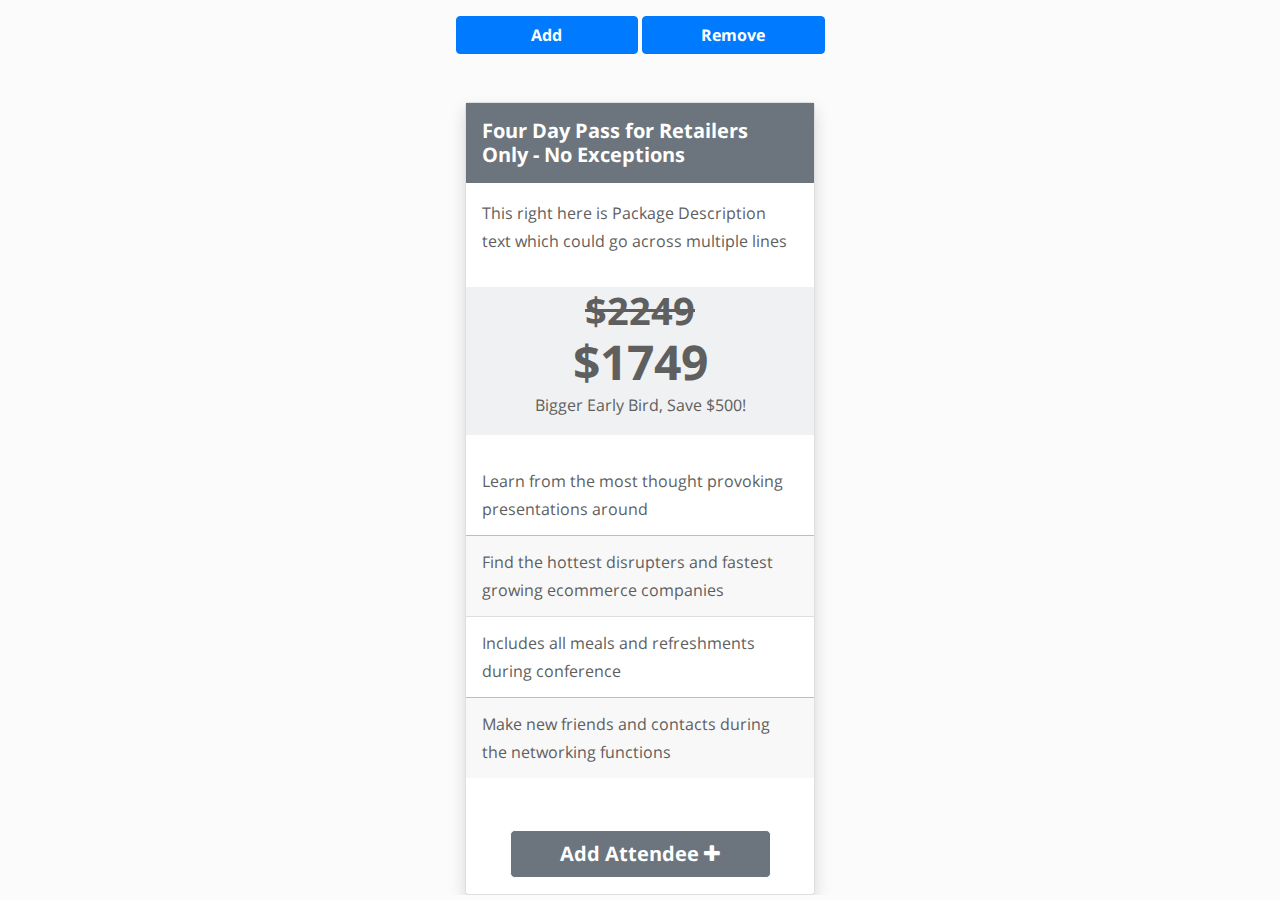
<file: index.html>
<!DOCTYPE html>
<html lang="en">
<head>
	<!-- Meta -->
	<title>WBR Pricing Page Demo</title>
	<meta charset="utf-8">
	<meta content="width=device-width, initial-scale=1, shrink-to-fit=no" name="viewport">
	<meta name="author" content="https://github.com/jvining">
	<meta name="description" content="WBR Pricing Page Demo">
 
	<!-- CSS -->
	<link href="css/bootstrap.min.css" rel="stylesheet" type="text/css">
	<link href="css/font-awesome.min.css" rel="stylesheet" type="text/css">
 	<link href="css/open-sans.css" rel="stylesheet" type="text/css">
   	<link href="style.css" rel="stylesheet" type="text/css">
 
</head>
<body>
	 
	<div class="container">
 	 
	 	<style>
			#pricing-app:has(> :nth-child(1)):has(> :nth-child(-n+1):last-child) > .package {min-width:350px;}
			#pricing-app:has(> :nth-child(2)):has(> :nth-child(-n+3):last-child) > .package {min-width:350px;}
			#pricing-app:has(> :nth-child(3)):has(> :nth-child(-n+4):last-child) > .package {max-width:450px;}
			#pricing-app:has(> :nth-child(4)):has(> :nth-child(-n+5):last-child) > .package {max-width:350px;}
			#pricing-app:has(> :nth-child(5)) > [class*="col-"] {max-width:450px;}
			
	 		.card h3.card-title {color:#fff; font-size:1.25rem;}
			.card button {color:#fff; border-color:unset;} 
			.card .card-title {background-color:#6c757d;} 
			.card .package-price{background:#6c757d1a!important;}
			.card .package-details li:nth-child(even){background-color:#6c757d0d!important;}
 			
 	 		.card.card-primary h3.card-title {background-color:#3B71CA!important;}
			.card.card-primary .package-price{background:#3B71CA1a!important;}
			.card.card-primary .package-price h3 span.highlight{color:#3B71CA!important;}
			.card.card-primary button {background:#3B71CA!important;} 
			.card.card-primary button:hover {background:#3B71CA!important;} 

	 		.card.card-success h3.card-title {background-color:#5cb85c!important;}
			.card.card-success .package-price{background:#5cb85c1a!important;}
			.card.card-success .package-price h3 span.highlight{color:#5cb85c!important;}
			.card.card-success button {background:#5cb85c!important;} 
			.card.card-success button:hover {background:#5cb85c!important;} 

	 		.card.card-info h3.card-title {background-color:#5bc0de!important;}
			.card.card-info .package-price{background:#5bc0de1a!important;}
			.card.card-info .package-price h3 span.highlight{color:#5bc0de!important;}
			.card.card-info button {background:#5bc0de!important;} 
			.card.card-info button:hover {background:#5bc0de!important;} 
			
	 		.card.card-warning h3.card-title {background-color:#f0ad4e!important;}
			.card.card-warning .package-price{background:#f0ad4e1a!important;}
			.card.card-warning .package-price h3 span.highlight{color:#f0ad4e!important;}
			.card.card-warning button {background:#f0ad4e!important;} 
			.card.card-warning button:hover {background:#f0ad4e!important;} 
	 		
			.card.card-danger h3.card-title {background-color:#d9534f!important;}
			.card.card-danger .package-price{background:#d9534f1a!important;}
			.card.card-danger .package-price h3 span.highlight{color:#d9534f!important;}
			.card.card-danger button {background:#d9534f!important;} 
			.card.card-danger button:hover {background:#d9534f!important;} 
  
			.card.card-inverse h3.card-title {background-color:#292b2c!important;}
			.card.card-inverse .package-price{background:#292b2c1a!important;}
			.card.card-inverse .package-price h3 span.highlight{color:#292b2c!important;}
			.card.card-inverse button {background:#292b2c!important;} 
			.card.card-inverse button:hover {background:#292b2c!important;} 
 
	 	</style>
		
		<!-- DEVELOPMENT NOT FOR PRODUCTION -->
		<div class="row my-3">
			<div class="col-md-8 mx-auto text-center">
				<button class="btn btn-primary btn-md font-weight-bold btn-clone w-25 mx-auto">Add</button>
				<button class="btn btn-primary btn-md font-weight-bold btn-remove w-25 mx-auto">Remove</button>
			</div>
		</div>
		<!-- END DEVELOPMENT NOT FOR PRODUCTION -->
 	 	   
		<div class="row d-flex align-items-stretch tiers" id="pricing-app">
			<div class="package col-md-4 col-sm-6 col-12 mx-auto my-3">
				<div class="card h-100 mx-auto my-3 shadow" onclick="location.href='#';" style="cursor: pointer;">
					<h3 class="card-title font-weight-bold m-0 p-3">Four Day Pass for Retailers Only - No Exceptions</h3> 
					<p class="package-description p-3">This right here is Package Description text which could go across multiple lines</p>
					<div class="package-price">
						<h3 class="m-0 fa-3x text-center">
							<span class="d-block font-weight-bold small"><s>$2249</s></span>
							<span class="d-block highlight font-weight-bold">$1749</span>
						</h3> 
						<p class="text-center">Bigger Early Bird, Save $500!</p>
 					</div>
 				    <div class="card-body px-0">
						<ul class="package-details list-group list-group-flush">
							<li class="list-group-item px-3">Learn from the most thought provoking presentations around</li>
							<li class="list-group-item px-3">Find the hottest disrupters and fastest growing ecommerce companies</li>
							<li class="list-group-item px-3">Includes all meals and refreshments during conference</li>
							<li class="list-group-item px-3">Make new friends and contacts during the networking functions</li>
						</ul>
  				    </div>
					<button href="#" class="btn btn-secondary btn-lg font-weight-bold w-75 d-block mx-auto mt-auto mb-3">Add Attendee <i class="fa fa-plus"></i></button>
				</div>
			</div>
 		</div>
		
	</div>

 	<!-- JS -->
	<script src="js/jquery.min.js"></script>
	<script src="js/popper.min.js"></script>
	<script src="js/bootstrap.min.js"></script>
	<script src="js/scripts.js"></script>
 	<script>
		// DEVELOPMENT NOT FOR PRODUCTION
		$(document).ready(function(){
		  // Clones Packages	
 		  $(".btn-clone").click(function(){
		    $(".package:first").clone().appendTo("#pricing-app");
  		  });
		  
		  // Un-Clones Packages	
 		  $(".btn-remove").click(function(){
		    $(".package:first").closest('#pricing-app').find('.package').not(':first').last().remove();
  		  });
 
		  // Random Class Scripts
		  var classes = ["card-primary", "card-success", "card-danger", "card-warning", "card-info", "card-inverse"];
		  counter = 0;
		  $('.btn-clone').click(function () {
		    counter = (counter + 1) % classes.length;  
 		    console.log(classes[counter]);  
			$( ".card" ).last().addClass(classes[counter]);
		  });
		  // Console Logging For developement 
		  //console.log(classes[counter]);
 		});
		// END DEVELOPMENT NOT FOR PRODUCTION
 	</script>
		
</body>
</html>
</file>
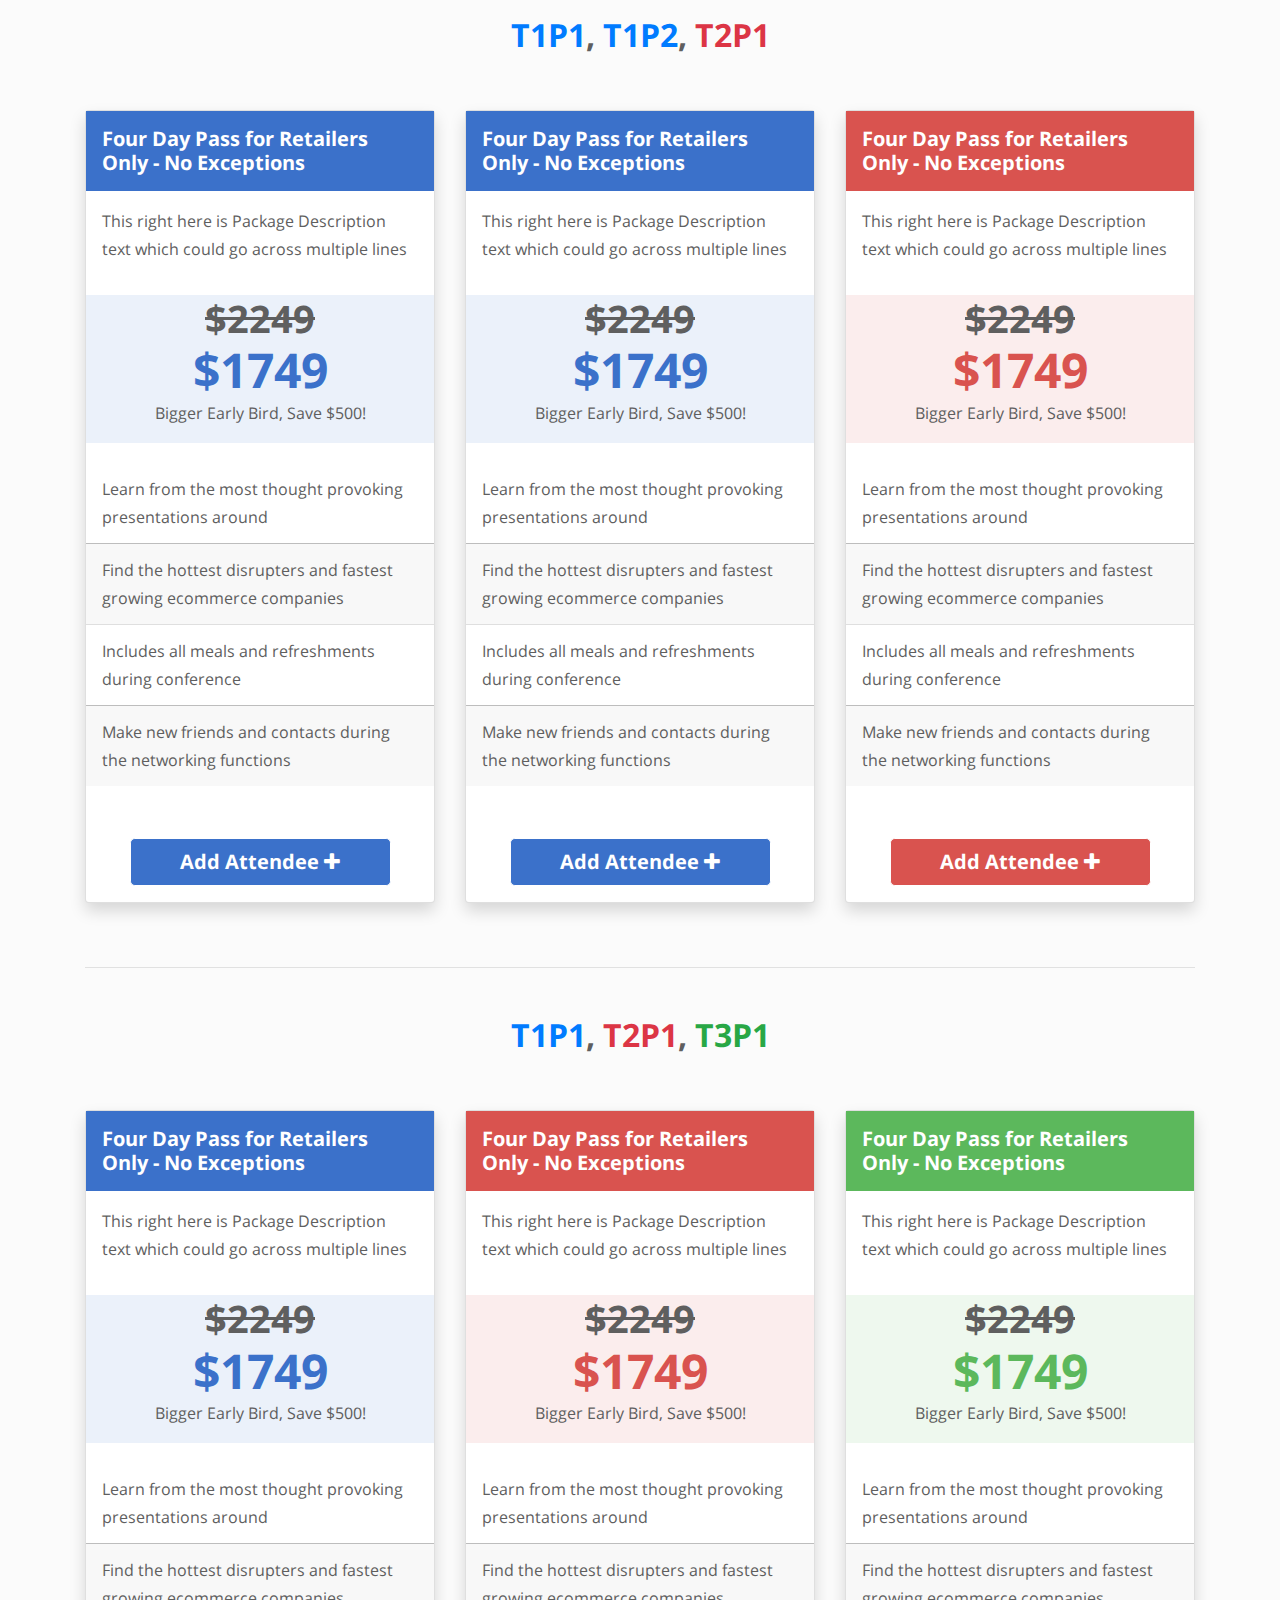
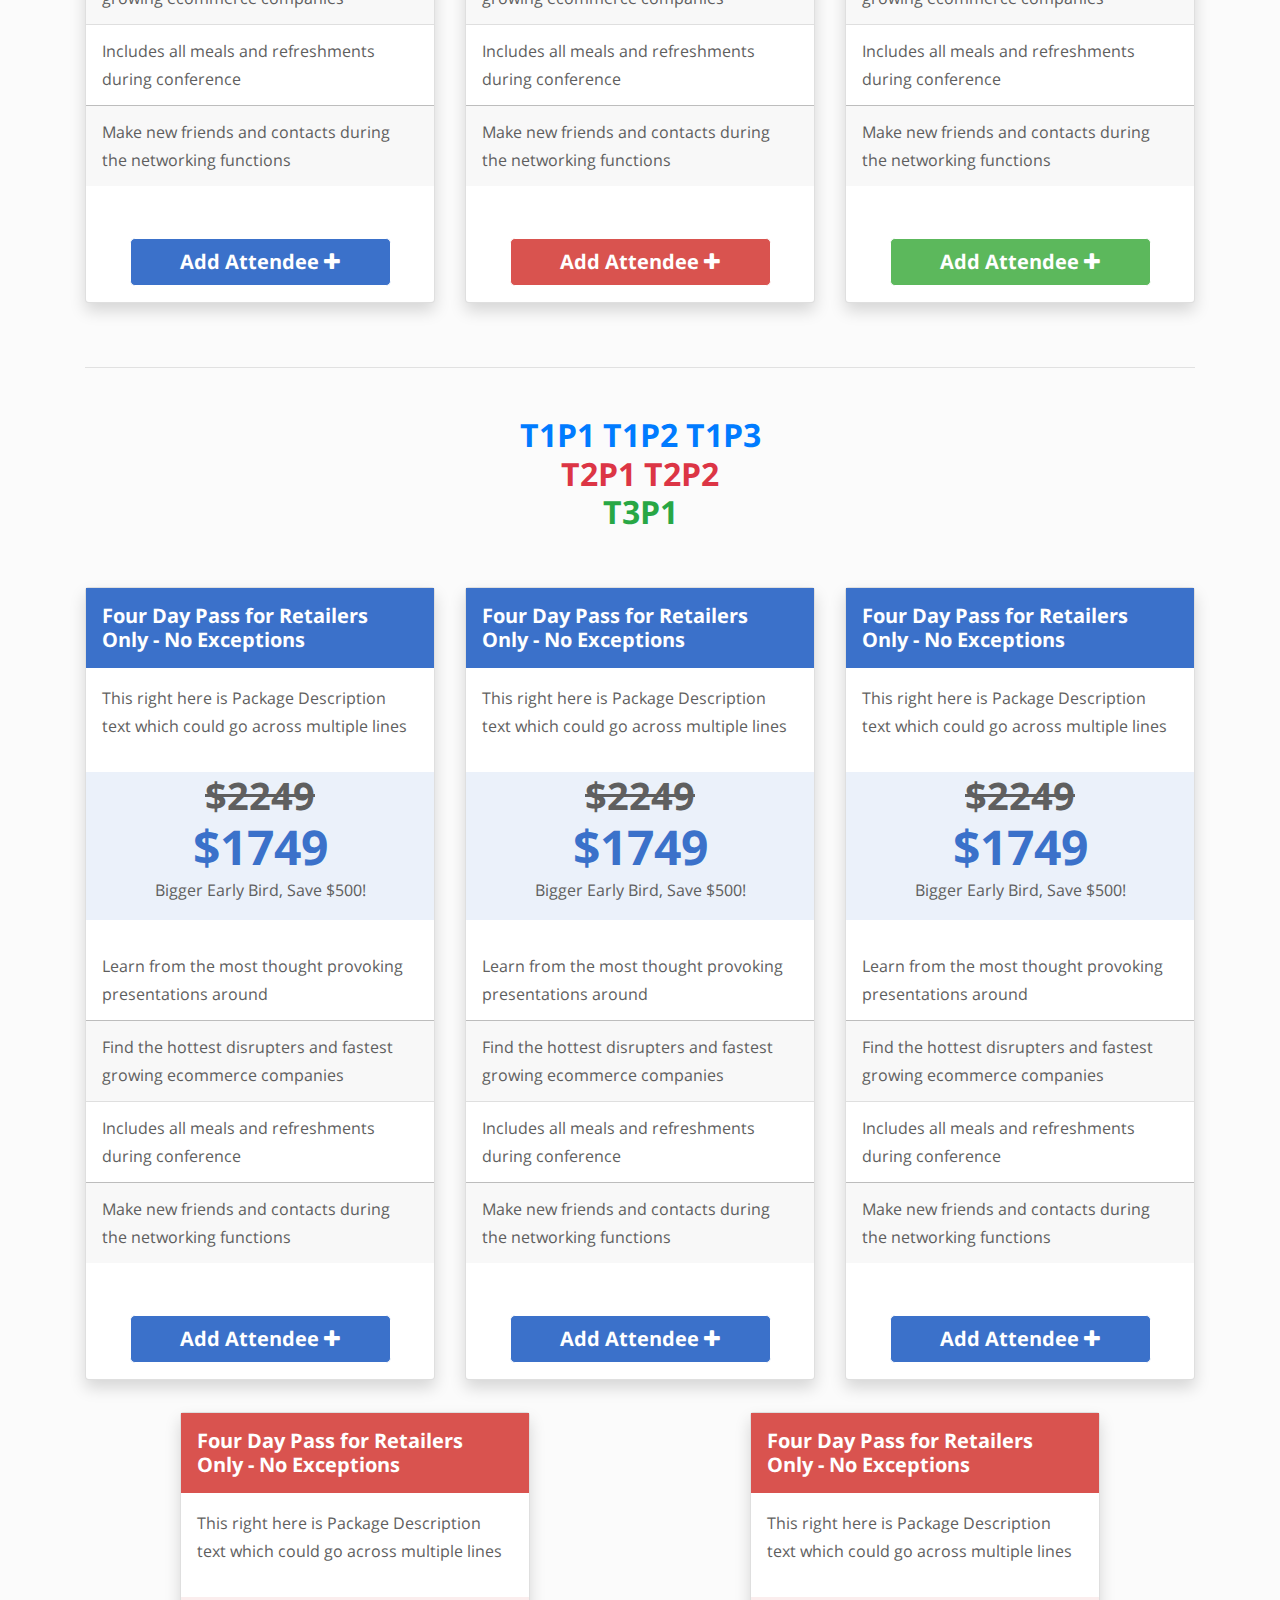
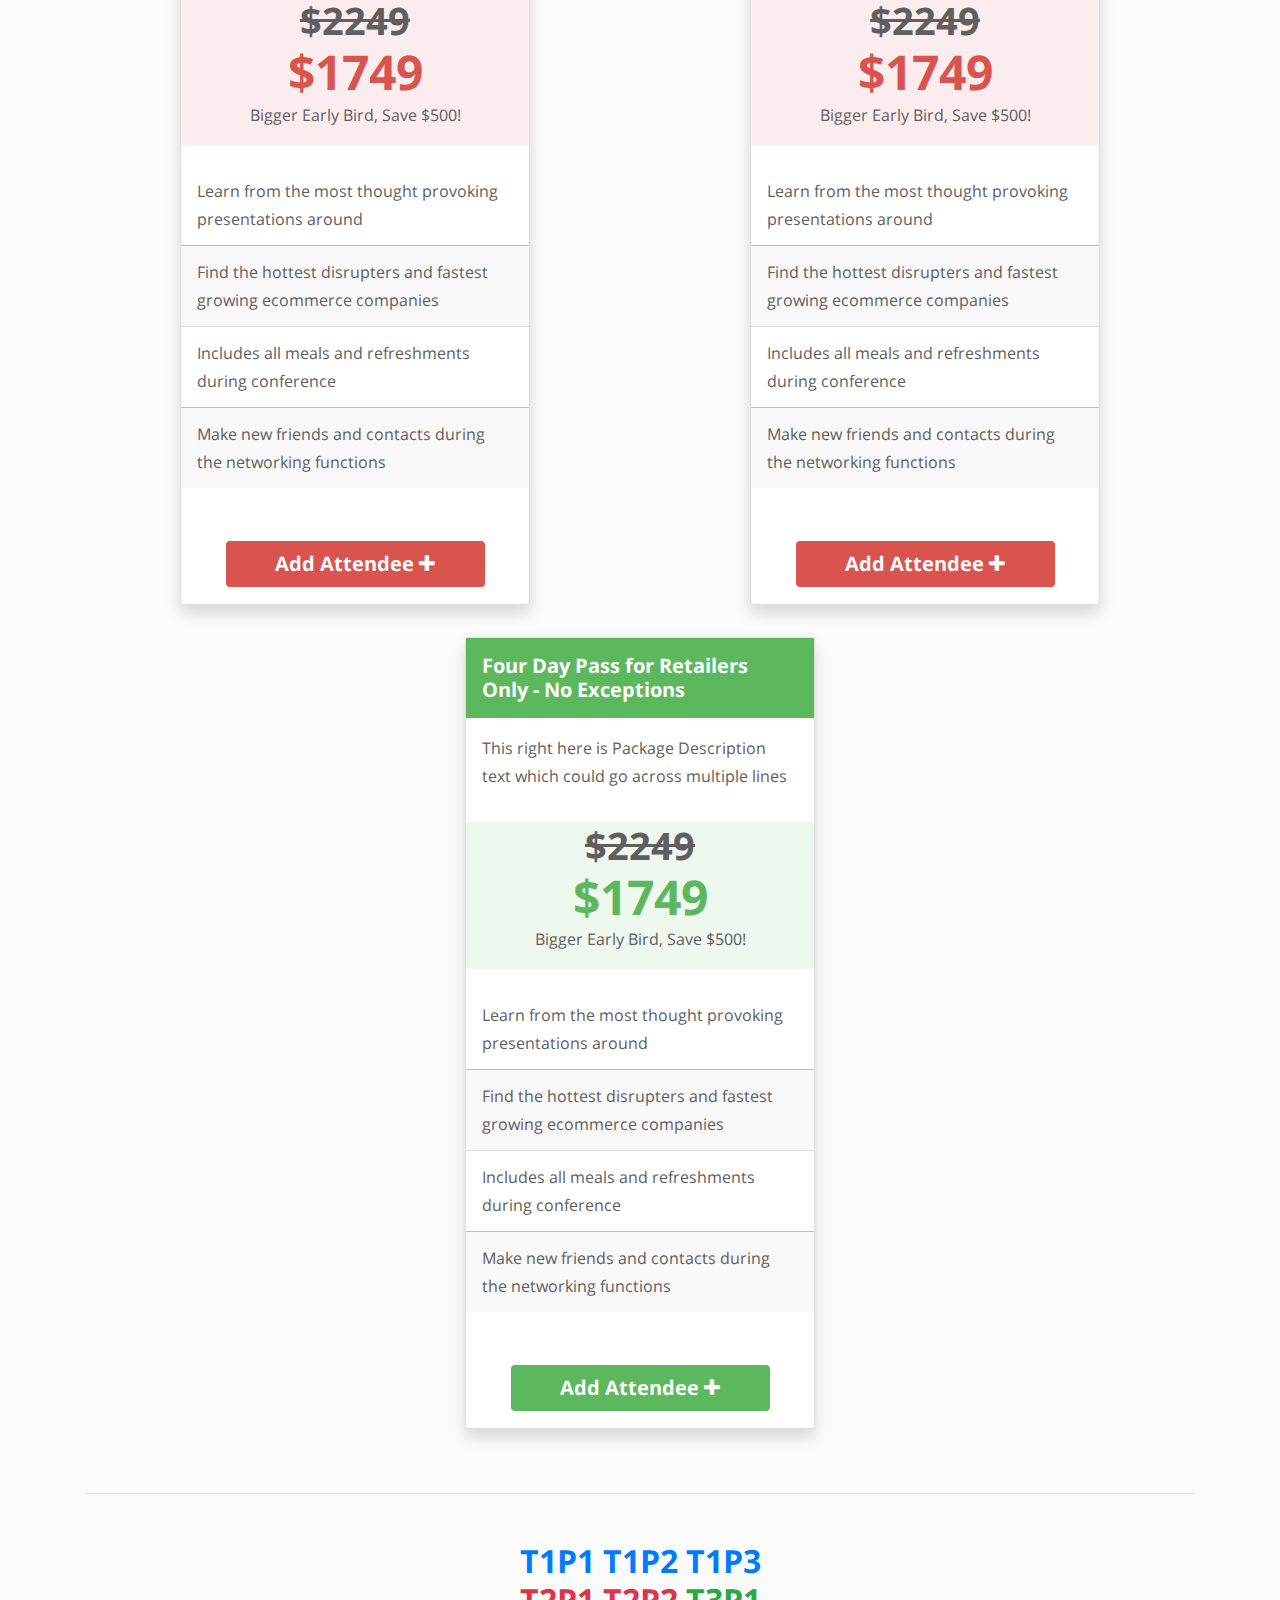
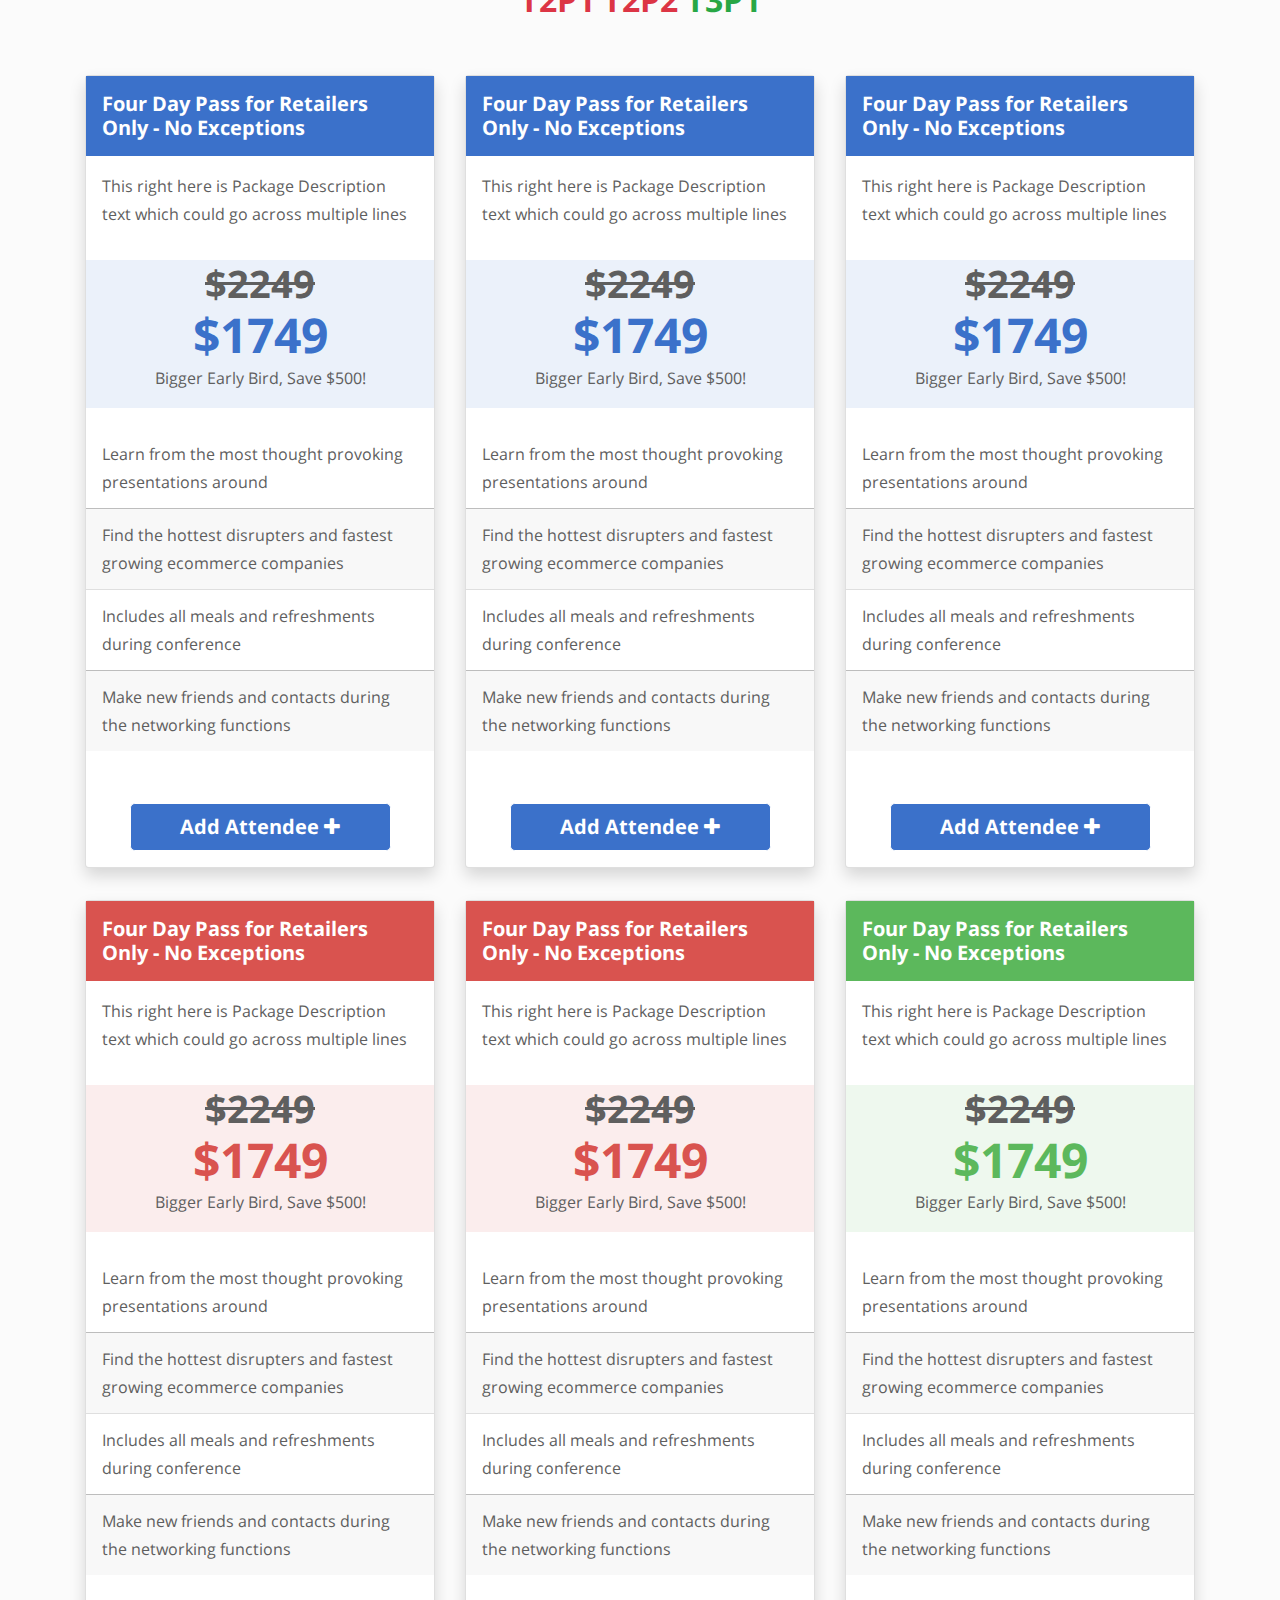
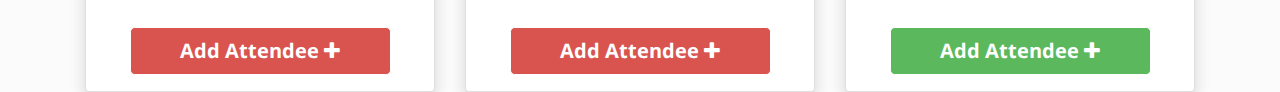
<file: demo.html>
<!DOCTYPE html>
<html lang="en">
<head>
	<!-- Meta -->
	<title>WBR Pricing Page Demo</title>
	<meta charset="utf-8">
	<meta content="width=device-width, initial-scale=1, shrink-to-fit=no" name="viewport">
	<meta name="author" content="https://github.com/jvining">
	<meta name="description" content="WBR Pricing Page Demo">
 
	<!-- CSS -->
	<link href="css/bootstrap.min.css" rel="stylesheet" type="text/css">
	<link href="css/font-awesome.min.css" rel="stylesheet" type="text/css">
 	<link href="css/open-sans.css" rel="stylesheet" type="text/css">
   	<link href="style.css" rel="stylesheet" type="text/css">
 	<style>
		#pricing-app:has(> :nth-child(1)):has(> :nth-child(-n+1):last-child) > .package {min-width:350px;}
		#pricing-app:has(> :nth-child(2)):has(> :nth-child(-n+3):last-child) > .package {min-width:350px;}
		#pricing-app:has(> :nth-child(3)):has(> :nth-child(-n+4):last-child) > .package {max-width:450px;}
		#pricing-app:has(> :nth-child(4)):has(> :nth-child(-n+5):last-child) > .package {max-width:350px;}
		#pricing-app:has(> :nth-child(5)) > [class*="col-"] {max-width:450px;}
		
 		.card h3.card-title {color:#fff; font-size:1.25rem;}
		.card button {color:#fff; border-color:unset;} 
		.card .card-title {background-color:#6c757d;} 
		.card .package-price{background:#6c757d1a!important;}
		.card .package-details li:nth-child(even){background-color:#6c757d0d!important;}
		
 		.card.card-primary h3.card-title {background-color:#3B71CA!important;}
		.card.card-primary .package-price{background:#3B71CA1a!important;}
		.card.card-primary .package-price h3 span.highlight{color:#3B71CA!important;}
		.card.card-primary button {background:#3B71CA!important;} 
		.card.card-primary button:hover {background:#3B71CA!important;} 

 		.card.card-success h3.card-title {background-color:#5cb85c!important;}
		.card.card-success .package-price{background:#5cb85c1a!important;}
		.card.card-success .package-price h3 span.highlight{color:#5cb85c!important;}
		.card.card-success button {background:#5cb85c!important;} 
		.card.card-success button:hover {background:#5cb85c!important;} 

 		.card.card-info h3.card-title {background-color:#5bc0de!important;}
		.card.card-info .package-price{background:#5bc0de1a!important;}
		.card.card-info .package-price h3 span.highlight{color:#5bc0de!important;}
		.card.card-info button {background:#5bc0de!important;} 
		.card.card-info button:hover {background:#5bc0de!important;} 
		
 		.card.card-warning h3.card-title {background-color:#f0ad4e!important;}
		.card.card-warning .package-price{background:#f0ad4e1a!important;}
		.card.card-warning .package-price h3 span.highlight{color:#f0ad4e!important;}
		.card.card-warning button {background:#f0ad4e!important;} 
		.card.card-warning button:hover {background:#f0ad4e!important;} 
 		
		.card.card-danger h3.card-title {background-color:#d9534f!important;}
		.card.card-danger .package-price{background:#d9534f1a!important;}
		.card.card-danger .package-price h3 span.highlight{color:#d9534f!important;}
		.card.card-danger button {background:#d9534f!important;} 
		.card.card-danger button:hover {background:#d9534f!important;} 

		.card.card-inverse h3.card-title {background-color:#292b2c!important;}
		.card.card-inverse .package-price{background:#292b2c1a!important;}
		.card.card-inverse .package-price h3 span.highlight{color:#292b2c!important;}
		.card.card-inverse button {background:#292b2c!important;} 
		.card.card-inverse button:hover {background:#292b2c!important;} 

 	</style>
 
</head>
<body>

	<div class="container"  id="pricing-app">

		<!--- T1P1, T1P2, T2P1  --->
		<div class="row my-3">
			<div class="col-md-12 text-center">
				<h2 class="font-weight-bold"><span class="text-primary">T1P1</span>, <span class="text-primary">T1P2</span>, <span class="text-danger">T2P1</span></h2>
			</div>
		</div>
		<div class="row d-flex align-items-stretch tiers">
			<div class="package col-md-4 col-sm-6 col-12 mx-auto my-3">
				<div class="card card-primary h-100 mx-auto my-3 shadow" onclick="location.href='#';" style="cursor: pointer;">
					<h3 class="card-title font-weight-bold m-0 p-3">Four Day Pass for Retailers Only - No Exceptions</h3> 
					<p class="package-description p-3">This right here is Package Description text which could go across multiple lines</p>
					<div class="package-price">
						<h3 class="m-0 fa-3x text-center">
							<span class="d-block font-weight-bold small"><s>$2249</s></span>
							<span class="d-block highlight font-weight-bold">$1749</span>
						</h3> 
						<p class="text-center">Bigger Early Bird, Save $500!</p>
 					</div>
 				    <div class="card-body px-0">
						<ul class="package-details list-group list-group-flush">
							<li class="list-group-item px-3">Learn from the most thought provoking presentations around</li>
							<li class="list-group-item px-3">Find the hottest disrupters and fastest growing ecommerce companies</li>
							<li class="list-group-item px-3">Includes all meals and refreshments during conference</li>
							<li class="list-group-item px-3">Make new friends and contacts during the networking functions</li>
						</ul>
  				    </div>
					<button href="#" class="btn btn-secondary btn-lg font-weight-bold w-75 d-block mx-auto mt-auto mb-3">Add Attendee <i class="fa fa-plus"></i></button>
				</div>
			</div>
			<div class="package col-md-4 col-sm-6 col-12 mx-auto my-3">
				<div class="card card-primary h-100 mx-auto my-3 shadow" onclick="location.href='#';" style="cursor: pointer;">
					<h3 class="card-title font-weight-bold m-0 p-3">Four Day Pass for Retailers Only - No Exceptions</h3> 
					<p class="package-description p-3">This right here is Package Description text which could go across multiple lines</p>
					<div class="package-price">
						<h3 class="m-0 fa-3x text-center">
							<span class="d-block font-weight-bold small"><s>$2249</s></span>
							<span class="d-block highlight font-weight-bold">$1749</span>
						</h3> 
						<p class="text-center">Bigger Early Bird, Save $500!</p>
 					</div>
 				    <div class="card-body px-0">
						<ul class="package-details list-group list-group-flush">
							<li class="list-group-item px-3">Learn from the most thought provoking presentations around</li>
							<li class="list-group-item px-3">Find the hottest disrupters and fastest growing ecommerce companies</li>
							<li class="list-group-item px-3">Includes all meals and refreshments during conference</li>
							<li class="list-group-item px-3">Make new friends and contacts during the networking functions</li>
						</ul>
  				    </div>
					<button href="#" class="btn btn-secondary btn-lg font-weight-bold w-75 d-block mx-auto mt-auto mb-3">Add Attendee <i class="fa fa-plus"></i></button>
				</div>
			</div>
			<div class="package col-md-4 col-sm-6 col-12 mx-auto my-3">
				<div class="card card-danger h-100 mx-auto my-3 shadow" onclick="location.href='#';" style="cursor: pointer;">
					<h3 class="card-title font-weight-bold m-0 p-3">Four Day Pass for Retailers Only - No Exceptions</h3> 
					<p class="package-description p-3">This right here is Package Description text which could go across multiple lines</p>
					<div class="package-price">
						<h3 class="m-0 fa-3x text-center">
							<span class="d-block font-weight-bold small"><s>$2249</s></span>
							<span class="d-block highlight font-weight-bold">$1749</span>
						</h3> 
						<p class="text-center">Bigger Early Bird, Save $500!</p>
 					</div>
 				    <div class="card-body px-0">
						<ul class="package-details list-group list-group-flush">
							<li class="list-group-item px-3">Learn from the most thought provoking presentations around</li>
							<li class="list-group-item px-3">Find the hottest disrupters and fastest growing ecommerce companies</li>
							<li class="list-group-item px-3">Includes all meals and refreshments during conference</li>
							<li class="list-group-item px-3">Make new friends and contacts during the networking functions</li>
						</ul>
  				    </div>
					<button href="#" class="btn btn-secondary btn-lg font-weight-bold w-75 d-block mx-auto mt-auto mb-3">Add Attendee <i class="fa fa-plus"></i></button>
				</div>
			</div>
 		</div>
		<!--- END  T1P1, T1P2, T2P1 --->
		
		<!--- T1P1, T2P1, T3P1  --->
		<div class="row my-3">
			<div class="col-md-12 my-3 py-3">
				<hr/>
			</div>
			<div class="col-md-12 text-center">
				<h2 class="font-weight-bold"><span class="text-primary">T1P1</span>, <span class="text-danger">T2P1</span>, <span class="text-success">T3P1</span></h2>
			</div>
		</div>
		<div class="row d-flex align-items-stretch tiers">
			<div class="package col-md-4 col-sm-6 col-12 mx-auto my-3">
				<div class="card card-primary h-100 mx-auto my-3 shadow" onclick="location.href='#';" style="cursor: pointer;">
					<h3 class="card-title font-weight-bold m-0 p-3">Four Day Pass for Retailers Only - No Exceptions</h3> 
					<p class="package-description p-3">This right here is Package Description text which could go across multiple lines</p>
					<div class="package-price">
						<h3 class="m-0 fa-3x text-center">
							<span class="d-block font-weight-bold small"><s>$2249</s></span>
							<span class="d-block highlight font-weight-bold">$1749</span>
						</h3> 
						<p class="text-center">Bigger Early Bird, Save $500!</p>
 					</div>
 				    <div class="card-body px-0">
						<ul class="package-details list-group list-group-flush">
							<li class="list-group-item px-3">Learn from the most thought provoking presentations around</li>
							<li class="list-group-item px-3">Find the hottest disrupters and fastest growing ecommerce companies</li>
							<li class="list-group-item px-3">Includes all meals and refreshments during conference</li>
							<li class="list-group-item px-3">Make new friends and contacts during the networking functions</li>
						</ul>
  				    </div>
					<button href="#" class="btn btn-secondary btn-lg font-weight-bold w-75 d-block mx-auto mt-auto mb-3">Add Attendee <i class="fa fa-plus"></i></button>
				</div>
			</div>
			<div class="package col-md-4 col-sm-6 col-12 mx-auto my-3">
				<div class="card card-danger h-100 mx-auto my-3 shadow" onclick="location.href='#';" style="cursor: pointer;">
					<h3 class="card-title font-weight-bold m-0 p-3">Four Day Pass for Retailers Only - No Exceptions</h3> 
					<p class="package-description p-3">This right here is Package Description text which could go across multiple lines</p>
					<div class="package-price">
						<h3 class="m-0 fa-3x text-center">
							<span class="d-block font-weight-bold small"><s>$2249</s></span>
							<span class="d-block highlight font-weight-bold">$1749</span>
						</h3> 
						<p class="text-center">Bigger Early Bird, Save $500!</p>
 					</div>
 				    <div class="card-body px-0">
						<ul class="package-details list-group list-group-flush">
							<li class="list-group-item px-3">Learn from the most thought provoking presentations around</li>
							<li class="list-group-item px-3">Find the hottest disrupters and fastest growing ecommerce companies</li>
							<li class="list-group-item px-3">Includes all meals and refreshments during conference</li>
							<li class="list-group-item px-3">Make new friends and contacts during the networking functions</li>
						</ul>
  				    </div>
					<button href="#" class="btn btn-secondary btn-lg font-weight-bold w-75 d-block mx-auto mt-auto mb-3">Add Attendee <i class="fa fa-plus"></i></button>
				</div>
			</div>
			<div class="package col-md-4 col-sm-6 col-12 mx-auto my-3">
				<div class="card card-success h-100 mx-auto my-3 shadow" onclick="location.href='#';" style="cursor: pointer;">
					<h3 class="card-title font-weight-bold m-0 p-3">Four Day Pass for Retailers Only - No Exceptions</h3> 
					<p class="package-description p-3">This right here is Package Description text which could go across multiple lines</p>
					<div class="package-price">
						<h3 class="m-0 fa-3x text-center">
							<span class="d-block font-weight-bold small"><s>$2249</s></span>
							<span class="d-block highlight font-weight-bold">$1749</span>
						</h3> 
						<p class="text-center">Bigger Early Bird, Save $500!</p>
 					</div>
 				    <div class="card-body px-0">
						<ul class="package-details list-group list-group-flush">
							<li class="list-group-item px-3">Learn from the most thought provoking presentations around</li>
							<li class="list-group-item px-3">Find the hottest disrupters and fastest growing ecommerce companies</li>
							<li class="list-group-item px-3">Includes all meals and refreshments during conference</li>
							<li class="list-group-item px-3">Make new friends and contacts during the networking functions</li>
						</ul>
  				    </div>
					<button href="#" class="btn btn-secondary btn-lg font-weight-bold w-75 d-block mx-auto mt-auto mb-3">Add Attendee <i class="fa fa-plus"></i></button>
				</div>
			</div>
 		</div>
		<!--- END T1P1, T2P1, T3P1  --->
		
		<!--- T1P1 T1P2 T1P3, T2P1 T2P2, T3P1  --->
		<div class="row my-3">
			<div class="col-md-12 my-3 py-3">
				<hr/>
			</div>
			<div class="col-md-12 text-center">
				<h2 class="font-weight-bold"><span class="text-primary">T1P1</span> <span class="text-primary">T1P2</span> <span class="text-primary">T1P3</span> <br/> <span class="text-danger">T2P1</span> <span class="text-danger">T2P2</span> <br/> <span class="text-success">T3P1</span> </h2>
			</div>
		</div>
		<div class="row d-flex align-items-stretch tiers">
 			<div class="package col-md-4 col-sm-6 col-12 mx-auto my-3">
				<div class="card card-primary h-100 mx-auto my-3 shadow" onclick="location.href='#';" style="cursor: pointer;">
					<h3 class="card-title font-weight-bold m-0 p-3">Four Day Pass for Retailers Only - No Exceptions</h3> 
					<p class="package-description p-3">This right here is Package Description text which could go across multiple lines</p>
					<div class="package-price">
						<h3 class="m-0 fa-3x text-center">
							<span class="d-block font-weight-bold small"><s>$2249</s></span>
							<span class="d-block highlight font-weight-bold">$1749</span>
						</h3> 
						<p class="text-center">Bigger Early Bird, Save $500!</p>
					</div>
				    <div class="card-body px-0">
						<ul class="package-details list-group list-group-flush">
							<li class="list-group-item px-3">Learn from the most thought provoking presentations around</li>
							<li class="list-group-item px-3">Find the hottest disrupters and fastest growing ecommerce companies</li>
							<li class="list-group-item px-3">Includes all meals and refreshments during conference</li>
							<li class="list-group-item px-3">Make new friends and contacts during the networking functions</li>
						</ul>
				    </div>
					<button href="#" class="btn btn-secondary btn-lg font-weight-bold w-75 d-block mx-auto mt-auto mb-3">Add Attendee <i class="fa fa-plus"></i></button>
				</div>
			</div>
			<div class="package col-md-4 col-sm-6 col-12 mx-auto my-3">
				<div class="card card-primary h-100 mx-auto my-3 shadow" onclick="location.href='#';" style="cursor: pointer;">
					<h3 class="card-title font-weight-bold m-0 p-3">Four Day Pass for Retailers Only - No Exceptions</h3> 
					<p class="package-description p-3">This right here is Package Description text which could go across multiple lines</p>
					<div class="package-price">
						<h3 class="m-0 fa-3x text-center">
							<span class="d-block font-weight-bold small"><s>$2249</s></span>
							<span class="d-block highlight font-weight-bold">$1749</span>
						</h3> 
						<p class="text-center">Bigger Early Bird, Save $500!</p>
					</div>
				    <div class="card-body px-0">
						<ul class="package-details list-group list-group-flush">
							<li class="list-group-item px-3">Learn from the most thought provoking presentations around</li>
							<li class="list-group-item px-3">Find the hottest disrupters and fastest growing ecommerce companies</li>
							<li class="list-group-item px-3">Includes all meals and refreshments during conference</li>
							<li class="list-group-item px-3">Make new friends and contacts during the networking functions</li>
						</ul>
				    </div>
					<button href="#" class="btn btn-secondary btn-lg font-weight-bold w-75 d-block mx-auto mt-auto mb-3">Add Attendee <i class="fa fa-plus"></i></button>
				</div>
			</div>
			<div class="package col-md-4 col-sm-6 col-12 mx-auto my-3">
				<div class="card card-primary h-100 mx-auto my-3 shadow" onclick="location.href='#';" style="cursor: pointer;">
					<h3 class="card-title font-weight-bold m-0 p-3">Four Day Pass for Retailers Only - No Exceptions</h3> 
					<p class="package-description p-3">This right here is Package Description text which could go across multiple lines</p>
					<div class="package-price">
						<h3 class="m-0 fa-3x text-center">
							<span class="d-block font-weight-bold small"><s>$2249</s></span>
							<span class="d-block highlight font-weight-bold">$1749</span>
						</h3> 
						<p class="text-center">Bigger Early Bird, Save $500!</p>
					</div>
				    <div class="card-body px-0">
						<ul class="package-details list-group list-group-flush">
							<li class="list-group-item px-3">Learn from the most thought provoking presentations around</li>
							<li class="list-group-item px-3">Find the hottest disrupters and fastest growing ecommerce companies</li>
							<li class="list-group-item px-3">Includes all meals and refreshments during conference</li>
							<li class="list-group-item px-3">Make new friends and contacts during the networking functions</li>
						</ul>
				    </div>
					<button href="#" class="btn btn-secondary btn-lg font-weight-bold w-75 d-block mx-auto mt-auto mb-3">Add Attendee <i class="fa fa-plus"></i></button>
				</div>
			</div>
		</div>
 		<div class="row d-flex align-items-stretch tiers">
  			<div class="package col-md-4 col-sm-6 col-12 mx-auto my-3">
				<div class="card card-danger h-100 mx-auto my-3 shadow" onclick="location.href='#';" style="cursor: pointer;">
					<h3 class="card-title font-weight-bold m-0 p-3">Four Day Pass for Retailers Only - No Exceptions</h3> 
					<p class="package-description p-3">This right here is Package Description text which could go across multiple lines</p>
					<div class="package-price">
						<h3 class="m-0 fa-3x text-center">
							<span class="d-block font-weight-bold small"><s>$2249</s></span>
							<span class="d-block highlight font-weight-bold">$1749</span>
						</h3> 
						<p class="text-center">Bigger Early Bird, Save $500!</p>
					</div>
				    <div class="card-body px-0">
						<ul class="package-details list-group list-group-flush">
							<li class="list-group-item px-3">Learn from the most thought provoking presentations around</li>
							<li class="list-group-item px-3">Find the hottest disrupters and fastest growing ecommerce companies</li>
							<li class="list-group-item px-3">Includes all meals and refreshments during conference</li>
							<li class="list-group-item px-3">Make new friends and contacts during the networking functions</li>
						</ul>
				    </div>
					<button href="#" class="btn btn-secondary btn-lg font-weight-bold w-75 d-block mx-auto mt-auto mb-3">Add Attendee <i class="fa fa-plus"></i></button>
				</div>
			</div>
			<div class="package col-md-4 col-sm-6 col-12 mx-auto my-3">
				<div class="card card-danger h-100 mx-auto my-3 shadow" onclick="location.href='#';" style="cursor: pointer;">
					<h3 class="card-title font-weight-bold m-0 p-3">Four Day Pass for Retailers Only - No Exceptions</h3> 
					<p class="package-description p-3">This right here is Package Description text which could go across multiple lines</p>
					<div class="package-price">
						<h3 class="m-0 fa-3x text-center">
							<span class="d-block font-weight-bold small"><s>$2249</s></span>
							<span class="d-block highlight font-weight-bold">$1749</span>
						</h3> 
						<p class="text-center">Bigger Early Bird, Save $500!</p>
					</div>
				    <div class="card-body px-0">
						<ul class="package-details list-group list-group-flush">
							<li class="list-group-item px-3">Learn from the most thought provoking presentations around</li>
							<li class="list-group-item px-3">Find the hottest disrupters and fastest growing ecommerce companies</li>
							<li class="list-group-item px-3">Includes all meals and refreshments during conference</li>
							<li class="list-group-item px-3">Make new friends and contacts during the networking functions</li>
						</ul>
				    </div>
					<button href="#" class="btn btn-secondary btn-lg font-weight-bold w-75 d-block mx-auto mt-auto mb-3">Add Attendee <i class="fa fa-plus"></i></button>
				</div>
			</div>
		</div>
 		<div class="row d-flex align-items-stretch tiers">
			<div class="package col-md-4 col-sm-6 col-12 mx-auto my-3">
				<div class="card card-success h-100 mx-auto my-3 shadow" onclick="location.href='#';" style="cursor: pointer;">
					<h3 class="card-title font-weight-bold m-0 p-3">Four Day Pass for Retailers Only - No Exceptions</h3> 
					<p class="package-description p-3">This right here is Package Description text which could go across multiple lines</p>
					<div class="package-price">
						<h3 class="m-0 fa-3x text-center">
							<span class="d-block font-weight-bold small"><s>$2249</s></span>
							<span class="d-block highlight font-weight-bold">$1749</span>
						</h3> 
						<p class="text-center">Bigger Early Bird, Save $500!</p>
					</div>
				    <div class="card-body px-0">
						<ul class="package-details list-group list-group-flush">
							<li class="list-group-item px-3">Learn from the most thought provoking presentations around</li>
							<li class="list-group-item px-3">Find the hottest disrupters and fastest growing ecommerce companies</li>
							<li class="list-group-item px-3">Includes all meals and refreshments during conference</li>
							<li class="list-group-item px-3">Make new friends and contacts during the networking functions</li>
						</ul>
				    </div>
					<button href="#" class="btn btn-secondary btn-lg font-weight-bold w-75 d-block mx-auto mt-auto mb-3">Add Attendee <i class="fa fa-plus"></i></button>
				</div>
			</div>
  		</div>
		<!--- END  T1P1 T1P2 T1P3, T2P1 T2P2, T3P1 --->
		
		<!--- T1P1 T1P2 T1P3, T2P1 T2P2 T3P1 --->
		<div class="row my-3">
			<div class="col-md-12 my-3 py-3">
				<hr/>
			</div>
			<div class="col-md-12 text-center">
				<h2 class="font-weight-bold"><span class="text-primary">T1P1 T1P2 T1P3</span> <br/> <span class="text-danger">T2P1 T2P2</span> <span class="text-success">T3P1</span></h2>
			</div>
		</div>
 		<div class="row d-flex align-items-stretch tiers">
 			<div class="package col-md-4 col-sm-6 col-12 mx-auto my-3">
				<div class="card card-primary h-100 mx-auto my-3 shadow" onclick="location.href='#';" style="cursor: pointer;">
					<h3 class="card-title font-weight-bold m-0 p-3">Four Day Pass for Retailers Only - No Exceptions</h3> 
					<p class="package-description p-3">This right here is Package Description text which could go across multiple lines</p>
					<div class="package-price">
						<h3 class="m-0 fa-3x text-center">
							<span class="d-block font-weight-bold small"><s>$2249</s></span>
							<span class="d-block highlight font-weight-bold">$1749</span>
						</h3> 
						<p class="text-center">Bigger Early Bird, Save $500!</p>
					</div>
				    <div class="card-body px-0">
						<ul class="package-details list-group list-group-flush">
							<li class="list-group-item px-3">Learn from the most thought provoking presentations around</li>
							<li class="list-group-item px-3">Find the hottest disrupters and fastest growing ecommerce companies</li>
							<li class="list-group-item px-3">Includes all meals and refreshments during conference</li>
							<li class="list-group-item px-3">Make new friends and contacts during the networking functions</li>
						</ul>
				    </div>
					<button href="#" class="btn btn-secondary btn-lg font-weight-bold w-75 d-block mx-auto mt-auto mb-3">Add Attendee <i class="fa fa-plus"></i></button>
				</div>
			</div>
			<div class="package col-md-4 col-sm-6 col-12 mx-auto my-3">
				<div class="card card-primary h-100 mx-auto my-3 shadow" onclick="location.href='#';" style="cursor: pointer;">
					<h3 class="card-title font-weight-bold m-0 p-3">Four Day Pass for Retailers Only - No Exceptions</h3> 
					<p class="package-description p-3">This right here is Package Description text which could go across multiple lines</p>
					<div class="package-price">
						<h3 class="m-0 fa-3x text-center">
							<span class="d-block font-weight-bold small"><s>$2249</s></span>
							<span class="d-block highlight font-weight-bold">$1749</span>
						</h3> 
						<p class="text-center">Bigger Early Bird, Save $500!</p>
					</div>
				    <div class="card-body px-0">
						<ul class="package-details list-group list-group-flush">
							<li class="list-group-item px-3">Learn from the most thought provoking presentations around</li>
							<li class="list-group-item px-3">Find the hottest disrupters and fastest growing ecommerce companies</li>
							<li class="list-group-item px-3">Includes all meals and refreshments during conference</li>
							<li class="list-group-item px-3">Make new friends and contacts during the networking functions</li>
						</ul>
				    </div>
					<button href="#" class="btn btn-secondary btn-lg font-weight-bold w-75 d-block mx-auto mt-auto mb-3">Add Attendee <i class="fa fa-plus"></i></button>
				</div>
			</div>
			<div class="package col-md-4 col-sm-6 col-12 mx-auto my-3">
				<div class="card card-primary h-100 mx-auto my-3 shadow" onclick="location.href='#';" style="cursor: pointer;">
					<h3 class="card-title font-weight-bold m-0 p-3">Four Day Pass for Retailers Only - No Exceptions</h3> 
					<p class="package-description p-3">This right here is Package Description text which could go across multiple lines</p>
					<div class="package-price">
						<h3 class="m-0 fa-3x text-center">
							<span class="d-block font-weight-bold small"><s>$2249</s></span>
							<span class="d-block highlight font-weight-bold">$1749</span>
						</h3> 
						<p class="text-center">Bigger Early Bird, Save $500!</p>
					</div>
				    <div class="card-body px-0">
						<ul class="package-details list-group list-group-flush">
							<li class="list-group-item px-3">Learn from the most thought provoking presentations around</li>
							<li class="list-group-item px-3">Find the hottest disrupters and fastest growing ecommerce companies</li>
							<li class="list-group-item px-3">Includes all meals and refreshments during conference</li>
							<li class="list-group-item px-3">Make new friends and contacts during the networking functions</li>
						</ul>
				    </div>
					<button href="#" class="btn btn-secondary btn-lg font-weight-bold w-75 d-block mx-auto mt-auto mb-3">Add Attendee <i class="fa fa-plus"></i></button>
				</div>
			</div>
		</div>
		<div class="row d-flex align-items-stretch tiers">
 			<div class="package col-md-4 col-sm-6 col-12 mx-auto my-3">
				<div class="card card-danger h-100 mx-auto my-3 shadow" onclick="location.href='#';" style="cursor: pointer;">
					<h3 class="card-title font-weight-bold m-0 p-3">Four Day Pass for Retailers Only - No Exceptions</h3> 
					<p class="package-description p-3">This right here is Package Description text which could go across multiple lines</p>
					<div class="package-price">
						<h3 class="m-0 fa-3x text-center">
							<span class="d-block font-weight-bold small"><s>$2249</s></span>
							<span class="d-block highlight font-weight-bold">$1749</span>
						</h3> 
						<p class="text-center">Bigger Early Bird, Save $500!</p>
					</div>
				    <div class="card-body px-0">
						<ul class="package-details list-group list-group-flush">
							<li class="list-group-item px-3">Learn from the most thought provoking presentations around</li>
							<li class="list-group-item px-3">Find the hottest disrupters and fastest growing ecommerce companies</li>
							<li class="list-group-item px-3">Includes all meals and refreshments during conference</li>
							<li class="list-group-item px-3">Make new friends and contacts during the networking functions</li>
						</ul>
				    </div>
					<button href="#" class="btn btn-secondary btn-lg font-weight-bold w-75 d-block mx-auto mt-auto mb-3">Add Attendee <i class="fa fa-plus"></i></button>
				</div>
			</div>
			<div class="package col-md-4 col-sm-6 col-12 mx-auto my-3">
				<div class="card card-danger h-100 mx-auto my-3 shadow" onclick="location.href='#';" style="cursor: pointer;">
					<h3 class="card-title font-weight-bold m-0 p-3">Four Day Pass for Retailers Only - No Exceptions</h3> 
					<p class="package-description p-3">This right here is Package Description text which could go across multiple lines</p>
					<div class="package-price">
						<h3 class="m-0 fa-3x text-center">
							<span class="d-block font-weight-bold small"><s>$2249</s></span>
							<span class="d-block highlight font-weight-bold">$1749</span>
						</h3> 
						<p class="text-center">Bigger Early Bird, Save $500!</p>
					</div>
				    <div class="card-body px-0">
						<ul class="package-details list-group list-group-flush">
							<li class="list-group-item px-3">Learn from the most thought provoking presentations around</li>
							<li class="list-group-item px-3">Find the hottest disrupters and fastest growing ecommerce companies</li>
							<li class="list-group-item px-3">Includes all meals and refreshments during conference</li>
							<li class="list-group-item px-3">Make new friends and contacts during the networking functions</li>
						</ul>
				    </div>
					<button href="#" class="btn btn-secondary btn-lg font-weight-bold w-75 d-block mx-auto mt-auto mb-3">Add Attendee <i class="fa fa-plus"></i></button>
				</div>
			</div>
			<div class="package col-md-4 col-sm-6 col-12 mx-auto my-3">
				<div class="card card-success h-100 mx-auto my-3 shadow" onclick="location.href='#';" style="cursor: pointer;">
					<h3 class="card-title font-weight-bold m-0 p-3">Four Day Pass for Retailers Only - No Exceptions</h3> 
					<p class="package-description p-3">This right here is Package Description text which could go across multiple lines</p>
					<div class="package-price">
						<h3 class="m-0 fa-3x text-center">
							<span class="d-block font-weight-bold small"><s>$2249</s></span>
							<span class="d-block highlight font-weight-bold">$1749</span>
						</h3> 
						<p class="text-center">Bigger Early Bird, Save $500!</p>
					</div>
				    <div class="card-body px-0">
						<ul class="package-details list-group list-group-flush">
							<li class="list-group-item px-3">Learn from the most thought provoking presentations around</li>
							<li class="list-group-item px-3">Find the hottest disrupters and fastest growing ecommerce companies</li>
							<li class="list-group-item px-3">Includes all meals and refreshments during conference</li>
							<li class="list-group-item px-3">Make new friends and contacts during the networking functions</li>
						</ul>
				    </div>
					<button href="#" class="btn btn-secondary btn-lg font-weight-bold w-75 d-block mx-auto mt-auto mb-3">Add Attendee <i class="fa fa-plus"></i></button>
				</div>
			</div>
		</div>
		<!--- END  T1P1 T1P2 T1P3, T2P1 T2P2 T3P1 --->

	</div>

 	<!-- JS -->
	<script src="js/jquery.min.js"></script>
	<script src="js/popper.min.js"></script>
	<script src="js/bootstrap.min.js"></script>
	<script src="js/scripts.js"></script>
 	 
		
</body>
</html>
</file>
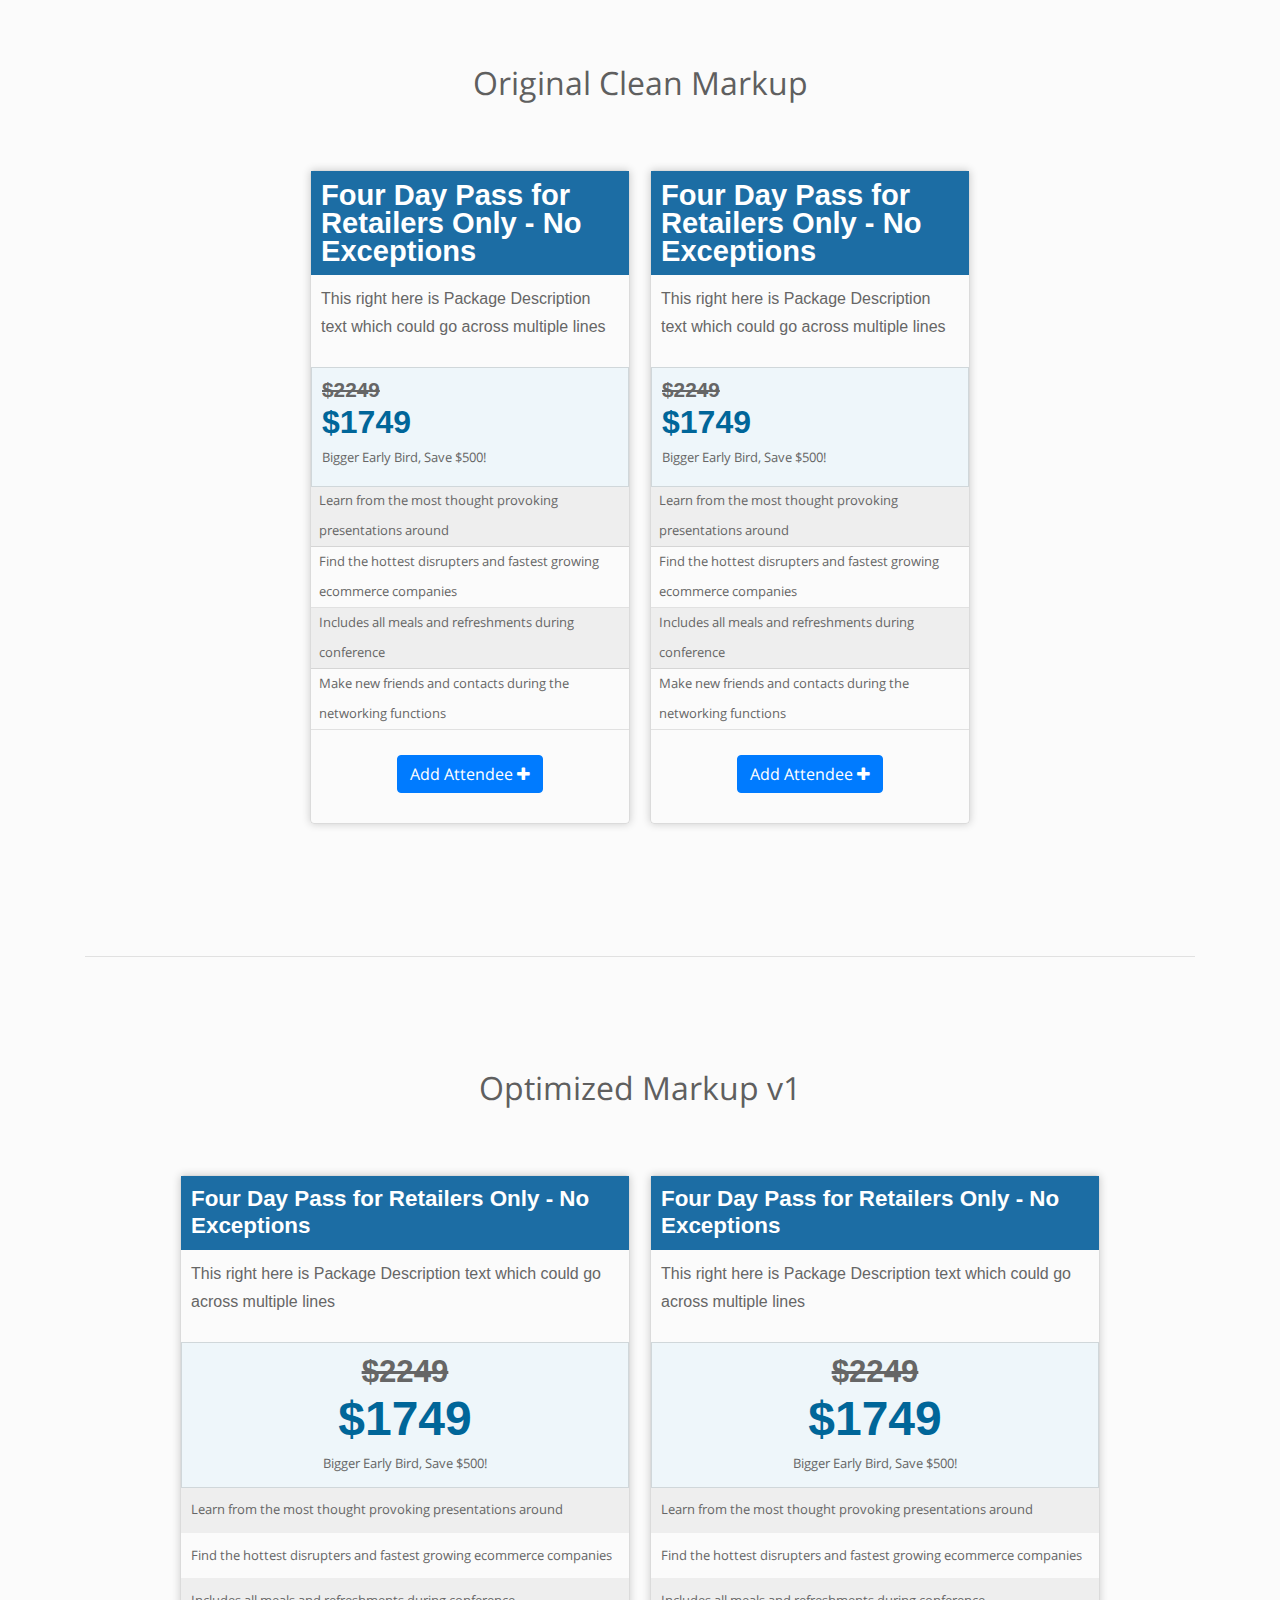
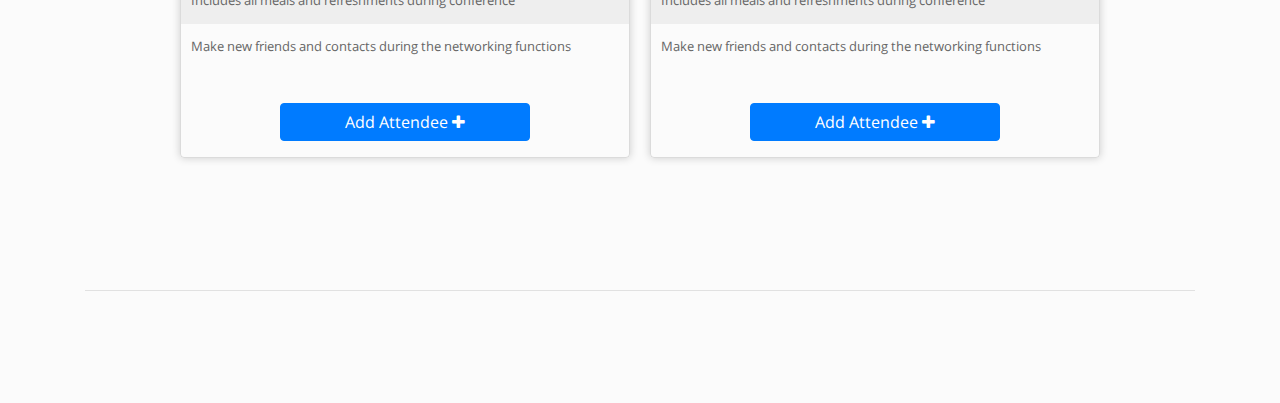
<file: reff.html>
<!DOCTYPE html>
<html lang="en">
<head>
	<!-- Meta -->
	<title>WBR Pricing Page Demo</title>
	<meta charset="utf-8">
	<meta content="width=device-width, initial-scale=1, shrink-to-fit=no" name="viewport">
	<meta name="author" content="https://github.com/jvining">
	<meta name="description" content="WBR Pricing Page Demo">
 
	<!-- CSS -->
	<link href="css/bootstrap.min.css" rel="stylesheet" type="text/css">
	<link href="css/font-awesome.min.css" rel="stylesheet" type="text/css">
 	<link href="css/open-sans.css" rel="stylesheet" type="text/css">
 	<link href="css/pricing.css" rel="stylesheet" type="text/css">
   	<link href="style.css" rel="stylesheet" type="text/css">
	
</head>
<body class="pt-5">
	
	<!-- Original Clean Markup-->
	<div class="container">
		<div class="row my-3">
			<div class="col-md-12 text-center">
				<h2>Original Clean Markup</h2>
			</div>
		</div>
		<div class="row" id="pricing-app" >
			<div class="tiers col-sm-12">
				<div class="tab-content">
					<div class="cards">
						<a href="#" class="card">
							<span class="package"><p class="package-head text-white m0"><strong>Four Day Pass for Retailers Only - No Exceptions</strong></p></span> 
							<span class="dates"><p>This right here is Package Description text which could go across multiple lines</p></span> 
							<div class="list-group-item light-blue"><h2 style="margin: 0px;"><strong><p class="line-through font-weight-bold">$2249</p></strong> <span class="highlight font-weight-bold">$1749</span></h2> <small>Bigger Early Bird, Save $500!</small></div> 
							<span class="card-summary">
								<ul class="details">
									<li class="pl-0"><span class="pl-2">Learn from the most thought provoking presentations around</span> <hr class="m0"></li>
									<li class="pl-0"><span class="pl-2">Find the hottest disrupters and fastest growing ecommerce companies</span> <hr class="m0"></li>
									<li class="pl-0"><span class="pl-2">Includes all meals and refreshments during conference</span> <hr class="m0"></li>
									<li class="pl-0"><span class="pl-2">Make new friends and contacts during the networking functions</span> <hr class="m0"></li>
								</ul>
							</span> 
							<button class="btn btn-primary add-btn">Add Attendee <i class="fa fa-plus"></i></button>
						</a>
						<a href="#" class="card">
							<span class="package"><p class="package-head text-white m0"><strong>Four Day Pass for Retailers Only - No Exceptions</strong></p></span> 
							<span class="dates"><p>This right here is Package Description text which could go across multiple lines</p></span> 
							<div class="list-group-item light-blue"><h2 style="margin: 0px;"><strong><p class="line-through font-weight-bold">$2249</p></strong> <span class="highlight font-weight-bold">$1749</span></h2> <small>Bigger Early Bird, Save $500!</small></div> 
							<span class="card-summary">
								<ul class="details">
									<li class="pl-0"><span class="pl-2">Learn from the most thought provoking presentations around</span> <hr class="m0"></li>
									<li class="pl-0"><span class="pl-2">Find the hottest disrupters and fastest growing ecommerce companies</span> <hr class="m0"></li>
									<li class="pl-0"><span class="pl-2">Includes all meals and refreshments during conference</span> <hr class="m0"></li>
									<li class="pl-0"><span class="pl-2">Make new friends and contacts during the networking functions</span> <hr class="m0"></li>
								</ul>
							</span> 
							<button class="btn btn-primary add-btn">Add Attendee <i class="fa fa-plus"></i></button>
						</a>
					</div>
				</div>
			</div>
		</div>
	</div>
 	<div class="container my-5 py-5">
		<div class="row">
			<div class="col-md-12">
				<hr/>
			</div>
		</div>
	</div>

	<!-- Optimized Markup v1 -->
	<div class="container-fluid">
	  	<style>
			#pricing-app.pricing-app .card {width: 100%!important;max-width: 450px!important;}
	 		@media (min-width:990px){ #pricing-app.pricing-app .card {max-width: 450px!important;}}
	 	</style>
		<div class="container">
			<div class="row my-3">
				<div class="col-md-12 text-center">
					<h2>Optimized Markup v1</h2>
				</div>
			</div>
		</div>
		<div class="row pricing-app" id="pricing-app" >
			<div class="tiers col-sm-12">
				<div class="tab-content">
					<div class="cards">
 						<div class="card p-0" onclick="location.href='#';" style="cursor: pointer;">
 							<h2 class="package package-primary package-head font-weight-bold text-white m-0">Four Day Pass for Retailers Only - No Exceptions</h2> 
 							<p class="dates">This right here is Package Description text which could go across multiple lines</p>
 							<div class="list-group-item light-blue text-center">
								<h2 class="m-0 fa-3x">
									<span class="line-through font-weight-bold">$2249</span>
									<span class="highlight font-weight-bold">$1749</span>
								</h2> 
								<small>Bigger Early Bird, Save $500!</small>
							</div> 
 							<div class="card-summary">
								<ul class="details">
									<li class="py-2">Learn from the most thought provoking presentations around</li>
									<li class="py-2">Find the hottest disrupters and fastest growing ecommerce companies</li>
									<li class="py-2">Includes all meals and refreshments during conference</li>
									<li class="py-2">Make new friends and contacts during the networking functions</li>
								</ul>
							</div> 
							<button class="btn btn-primary d-block mx-auto w-75 mt-2 mb-3 add-btn">Add Attendee <i class="fa fa-plus"></i></button>
						</div>
  						<div class="card p-0" onclick="location.href='#';" style="cursor: pointer;">
 							<h2 class="package package-primary package-head font-weight-bold text-white m-0">Four Day Pass for Retailers Only - No Exceptions</h2> 
 							<p class="dates">This right here is Package Description text which could go across multiple lines</p>
 							<div class="list-group-item light-blue text-center">
								<h2 class="m-0 fa-3x">
									<span class="line-through font-weight-bold">$2249</span>
									<span class="highlight font-weight-bold">$1749</span>
								</h2> 
								<small>Bigger Early Bird, Save $500!</small>
							</div> 
 							<div class="card-summary">
								<ul class="details">
									<li class="py-2">Learn from the most thought provoking presentations around</li>
									<li class="py-2">Find the hottest disrupters and fastest growing ecommerce companies</li>
									<li class="py-2">Includes all meals and refreshments during conference</li>
									<li class="py-2">Make new friends and contacts during the networking functions</li>
								</ul>
							</div> 
							<button class="btn btn-primary d-block mx-auto w-75 mt-2 mb-3 add-btn">Add Attendee <i class="fa fa-plus"></i></button>
						</div>
 					</div>
				</div>
			</div>
		</div>
	</div>
	<div class="container my-5 py-5">
		<div class="row">
			<div class="col-md-12">
				<hr/>
			</div>
		</div>
	</div>
  
 	<!-- JS -->
	<script src="js/jquery.min.js"></script>
	<script src="js/popper.min.js"></script>
	<script src="js/bootstrap.min.js"></script>
	<script src="js/scripts.js"></script>

</body>
</html>
</file>
<file: css/open-sans.css>
@font-face {
  font-family: 'Open Sans';
  font-style: normal;
  font-weight: 300;
  src: local('Open Sans Light'), local('OpenSans-Light'), url(../fonts/OpenSans-Light.woff2) format('woff2');
  unicode-range: U+0000-00FF, U+0131, U+0152-0153, U+02BB-02BC, U+02C6, U+02DA, U+02DC, U+2000-206F, U+2074, U+20AC, U+2122, U+2191, U+2193, U+2212, U+2215, U+FEFF, U+FFFD;
}

@font-face {
  font-family: 'Open Sans';
  font-style: normal;
  font-weight: 400;
  src: local('Open Sans Regular'), local('OpenSans-Regular'), url(../fonts/OpenSans-Regular.woff2) format('woff2');
  unicode-range: U+0000-00FF, U+0131, U+0152-0153, U+02BB-02BC, U+02C6, U+02DA, U+02DC, U+2000-206F, U+2074, U+20AC, U+2122, U+2191, U+2193, U+2212, U+2215, U+FEFF, U+FFFD;
}

@font-face {
  font-family: 'Open Sans';
  font-style: normal;
  font-weight: 700;
  src: local('Open Sans Bold'), local('OpenSans-Bold'), url(../fonts/OpenSans-Bold.woff2) format('woff2');
  unicode-range: U+0000-00FF, U+0131, U+0152-0153, U+02BB-02BC, U+02C6, U+02DA, U+02DC, U+2000-206F, U+2074, U+20AC, U+2122, U+2191, U+2193, U+2212, U+2215, U+FEFF, U+FFFD;
}
</file>
<file: css/pricing.css>
#pricing-app{position:relative;margin-top:40px}@media (min-width:992px){#pricing-app .modal-lg{width:970px!important}}@media (min-width:1200px){#pricing-app .modal-lg{width:1170px!important}}#pricing-app .nav-tabs{margin-bottom:25px;background:0 0}#pricing-app .info{background:#d8edf8}#pricing-app h4.panel-title{color:#146ca6}#pricing-app #toggle .open{display:block;padding:10px 15px}#pricing-app .card-summary>p{padding:10px 10px 0 10px;color:#666}#pricing-app #toggle:after{content:"";margin:-1px 0 0 0;display:inline-block;font-family:'Glyphicons Halflings';font-style:normal;font-weight:400;line-height:1;float:left;padding-left:4px;-webkit-font-smoothing:antialiased;-moz-osx-font-smoothing:grayscale;transition:transform .25s linear;-webkit-transition:-webkit-transform .25s linear;color:#146ca6}#pricing-app #toggle.open:after{content:"\2212";-webkit-transform:rotate(180deg);transform:rotate(180deg);color:#146ca6}#pricing-app .panel-success #toggle.open:after{content:"\2212";-webkit-transform:rotate(180deg);transform:rotate(180deg);color:#fff}#pricing-app .panel-success #toggle:after{content:"\002b";-webkit-transform:rotate(90deg);transform:rotate(90deg);color:#fff}#pricing-app #toggle:after{content:"\002b";-webkit-transform:rotate(90deg);transform:rotate(90deg);color:#146ca6}#pricing-app .pretty{white-space:normal}@media(min-width:768px){#pricing-app .pretty{white-space:nowrap}}#pricing-app .btn.btn-delegateinfo{background:#146ca6;color:#fff;min-width:200px}#pricing-app .btn.btn-grey{background:#999;color:#fff;min-width:200px}#pricing-app img.aws_global{object-fit:contain;max-width:100px}.float-left{float:left}.float-right{float:right}#pricing-app .modal-footer .btn{margin:0 5px;min-width:200px}.overflow-hidden{overflow:hidden}#pricing-app .highlight{color:#069}#pricing-app a.highlight{cursor:pointer}#pricing-app .list-group-item-info{color:#000}#pricing-app .list-group-item:first-child{border:none!important;border-radius:0}#pricing-app .line-through{text-decoration:line-through;margin:0;font-size:.65em}#pricing-app .m0{margin:0}#pricing-app .details{margin:0;padding:0;display:flex;flex-flow:column nowrap}#pricing-app .package .btn{max-width:200px;background:#069}#pricing-app .package-info{background:#eee;padding:5px}#pricing-app .list-group-item.light-blue{min-height:120px;overflow:hidden}#pricing-app .package{background:#1c6da4;padding:10px;font-size:1.4em;display:block}@media(min-width:992px){#pricing-app .package{background:#1c6da4;padding:10px;font-size:1.4em}}#pricing-app .card span{display:block}#pricing-app .srspageclass-wrapperbestdeal,#pricing-app .srspageclass-wrapperearlybird,#pricing-app .srspageclass-wrappermostpopular{width:85px;height:88px;position:absolute;top:37px;right:-12px;z-index:2;width:120px;color:#fff}@media(min-width:768px){#pricing-app .srspageclass-wrapperbestdeal,#pricing-app .srspageclass-wrapperearlybird,#pricing-app .srspageclass-wrappermostpopular{width:85px;height:88px;position:absolute;top:44px;right:2px;z-index:2;width:120px;color:#fff}}#pricing-app .srspageclass{font:bold 12px Sans-Serif;text-align:center;position:absolute;padding:7px 0;right:15px;top:-55px}#pricing-app .srspageclass.bestdeal{background:#a90329;background:-moz-linear-gradient(top,rgba(169,3,41,1) 0,rgba(143,2,34,1) 44%,rgba(109,0,25,1) 100%);background:-webkit-linear-gradient(top,rgba(169,3,41,1) 0,rgba(143,2,34,1) 44%,rgba(109,0,25,1) 100%);background:linear-gradient(to bottom,rgba(169,3,41,1) 0,rgba(143,2,34,1) 44%,rgba(109,0,25,1) 100%);color:#fff;-webkit-box-shadow:0 0 3px rgba(0,0,0,.3);-moz-box-shadow:0 0 3px rgba(0,0,0,.3);box-shadow:0 0 3px rgba(0,0,0,.3)}#pricing-app .srspageclass.srspageclass.earlybird{background:#ff670f;background:-moz-linear-gradient(top,rgba(255,103,15,1) 0,rgba(255,103,15,1) 100%);background:-webkit-linear-gradient(top,rgba(255,103,15,1) 0,rgba(255,103,15,1) 100%);background:linear-gradient(to bottom,rgba(255,103,15,1) 0,rgba(255,103,15,1) 100%)}#pricing-app .srspageclass.srspageclass.mostpopular{background:#ffd65e;background:-moz-linear-gradient(top,#ffd65e 0,#febf04 100%);background:-webkit-linear-gradient(top,#ffd65e 0,#febf04 100%);background:linear-gradient(to bottom,#ffd65e 0,#febf04 100%)}@media(min-width:768px){#pricing-app .srspageclass,#pricing-app .srspageclass.bestdeal,#pricing-app .srspageclass.srspageclass.earlybird,#pricing-app .srspageclass.srspageclass.mostpopular{right:-19px}}@media(min-width:992px){#pricing-app .srspageclass,#pricing-app .srspageclass.bestdeal,#pricing-app .srspageclass.srspageclass.earlybird,#pricing-app .srspageclass.srspageclass.mostpopular{right:-17px;top:-68px}}@media(min-width:1200px){#pricing-app .srspageclass,#pricing-app .srspageclass.bestdeal,#pricing-app .srspageclass.srspageclass.earlybird,#pricing-app .srspageclass.srspageclass.mostpopular{right:-17px;top:-50px}}#pricing-app .srspageclass{--p:15px;background-color:#aaa;display:inline-block;height:27px;margin-bottom:10px;margin-top:20px;padding:0 var(--p);position:relative;right:var(--p);padding-top:7px}#pricing-app .srspageclass.bestdeal:before,#pricing-app .srspageclass.srspageclass.earlybird:before,.srspageclass.mostpopular:before{background-color:transparent;content:'';display:block;height:100%;position:absolute;top:calc(var(--p)/2);width:var(--p);filter:brightness(.5);z-index:-1;right:0;transform:skewY(-45deg);top:8px}@media(min-width:768px){#pricing-app .srspageclass.bestdeal:before{background:#a90329;background:-moz-linear-gradient(top,rgba(169,3,41,1) 0,rgba(143,2,34,1) 44%,rgba(109,0,25,1) 100%);background:-webkit-linear-gradient(top,rgba(169,3,41,1) 0,rgba(143,2,34,1) 44%,rgba(109,0,25,1) 100%);background:linear-gradient(to bottom,rgba(169,3,41,1) 0,rgba(143,2,34,1) 44%,rgba(109,0,25,1) 100%)}#pricing-app .srspageclass.mostpopular:before{background:#f1da36;background:-moz-linear-gradient(top,#f1da36 0,#fefcea 100%);background:-webkit-linear-gradient(top,#f1da36 0,#fefcea 100%);background:linear-gradient(to bottom,#f1da36 0,#fefcea 100%)}#pricing-app .srspageclass.srspageclass.earlybird:before{background:#ff670f;background:-moz-linear-gradient(top,rgba(255,103,15,1) 0,rgba(255,103,15,1) 100%);background:-webkit-linear-gradient(top,rgba(255,103,15,1) 0,rgba(255,103,15,1) 100%);background:linear-gradient(to bottom,rgba(255,103,15,1) 0,rgba(255,103,15,1) 100%)}}#pricing-app .srspageclass.bestdeal:after{display:none}.srspageclass-wrappernull{display:none}#pricing-app .light-blue{background:#eef6fa;color:#666}#pricing-app .details li{font-weight:400}#pricing-app .details li{line-height:2.3;font-size:13px;list-style:none;font-weight:400;padding-left:10px}#pricing-app .details li{text-decoration:none;color:#666}#pricing-app .overlay{opacity:.5}#pricing-app .overflow-hidden{overflow:hidden}#pricing-app .dark{background:#848890!important;color:#fff!important;font-size:1.2em;padding:7px 7px 3px 7px}#pricing-app .list-group-item{padding:10px!important}#pricing-app .dark p{font-size:1.3em}#pricing-app .delegates{padding:5px}#pricing-app .shadow{position:relative}#pricing-app .tabs ul.nav-tabs{margin-bottom:20px}#pricing-app .package-groups .panel:last-child{margin-bottom:0}#pricing-app .sidebar{background:#fff;padding:0 0 30px 0;margin:10px;box-shadow:rgba(0,0,0,.19) 0 0 8px 0;border-radius:4px}#pricing-app .sidebar.checkout{margin-top:43px}@media (min-width:768px){#pricing-app .sidebar{margin:91px 0 0}}#pricing-app .float-right{float:right}#pricing-app .glyphicon-circle-arrow-right{color:#fff}#pricing-app h1,#pricing-app h2,#pricing-app h3,#pricing-app h4,#pricing-app h5,#pricing-app h6,#pricing-app p{font-family:-apple-system,BlinkMacSystemFont,"Segoe UI",Roboto,Helvetica,Arial,sans-serif,"Apple Color Emoji","Segoe UI Emoji","Segoe UI Symbol"!important}#pricing-app body .pricing{font-size:16px;color:#666!important}#pricing-app label{font-weight:400!important}.cards{display:flex;flex-flow:row wrap;justify-content:center}@media(min-width:768px){.cards{flex-flow:row nowrap}}#pricing-app .card{display:flex;flex-flow:column nowrap;padding-bottom:30px;background:#f9f9f9;color:#666!important;text-decoration:none!important;box-shadow:rgba(0,0,0,.19) 0 0 8px 0;border-radius:4px;position:relative;margin:20px 10px;cursor:pointer}#pricing-app .card .add-btn{margin:auto auto 0 auto;max-width:250px}#pricing-app .card .card-summary{margin-bottom:25px}#pricing-app a:hover{text-decoration:none!important}#pricing-app .card .card-header{position:relative;background-color:rgba(255,255,255,.15);border-radius:4px 4px 0 0;color:rgba(255,255,255,1)}#pricing-app .card,#pricing-app .card:focus{background-color:rgba(255,255,255,0);text-decoration:none!important}#pricing-app .card:focus,#pricing-app .card:hover{background:#fff;box-shadow:rgba(0,0,0,.45) 0 0 20px 0}*{-moz-transition-property:background-color,border-color,box-shadow,color,opacity,text-shadow,-moz-transform;-o-transition-property:background-color,border-color,box-shadow,color,opacity,text-shadow,-o-transform;-webkit-transition-property:background-color,border-color,box-shadow,color,opacity,text-shadow,-webkit-transform;transition-property:background-color,border-color,box-shadow,color,opacity,text-shadow,transform;-moz-transition-duration:.2s;-o-transition-duration:.2s;-webkit-transition-duration:.2s;transition-duration:.2s;-moz-transition-timing-function:linear;-o-transition-timing-function:linear;-webkit-transition-timing-function:linear;transition-timing-function:linear}.dates{padding:10px;color:#666}.package-head{font-size:1.3em}#pricing-app .modal-header{border:none!important;padding:0}#pricing-app .modal-footer{border:none!important}#pricing-app .panel-success{border-color:#146ca6!important}#pricing-app .panel-heading{position:relative}#pricing-app .panel-success>.panel-heading{color:#fff!important;background-color:#146ca6!important;border-color:#146ca6!important}#pricing-app .panel-success>.panel-heading+.panel-collapse>.panel-body{border-top-color:#146ca6!important}#pricing-app .panel-success>.panel-heading>.panel-title{color:#fff!important}#pricing-app .nav-tabs>li:hover a{background:#848890;color:#fff}#pricing-app .nav-justified>li,#pricing-app .nav-tabs.nav-justified>li{position:relative}.fa-question-circle{color:#fff;margin-left:10px}.active .fa-question-circle{color:#146ca6}.fa-question-circle:hover{cursor:pointer}#pricing-app .nav-tabs>li:not(.active){opacity:.6}#pricing-app .nav-tabs>li a{background-color:#5a5a5a;border-left:1px solid #dcdcdc;border-right:1px solid #dcdcdc;transition:background .3s linear;color:#fff}#pricing-app .nav-tabs>li a:focus,#pricing-app .nav-tabs>li a:hover{background:#146ca6;cursor:pointer}#pricing-app .nav-tabs>li:focus,#pricing-app .nav-tabs>li:hover{opacity:1}#pricing-app .nav-tabs>li.active a{background:#fff;color:#146ca6}#pricing-app .nav-tabs li.nav-item a.active{background:#fff;color:#146ca6}.pretty input:checked~.state.p-success label:after,.pretty.p-toggle .state.p-success label:after{background:#086aa8!important}.details li:nth-of-type(odd){background:#eee}#pricing-app .card{width:100%;max-width:320px}@media(min-width:992px){#pricing-app .card{max-width:250px}}@media(min-width:1200px){#pricing-app .card{max-width:320px}}.card-summary .btn{margin-top:auto}.red{background:#f10339;color:#fff;min-width:220px}.red:hover{background:#a80024;color:#fff}#pricing-app .panel-heading>h4>span.glyphicon-exclamation-sign{color:#dc3545}.groupdisc .panel .panel-heading{background:#012b45 none repeat scroll 0 0}.groupdisc .panel-heading h2{color:#fff!important}.panel.price{cursor:pointer}.panel.price.panel - body{padding:15 px}.panel.price{margin-bottom:20px;background:#fff;border:1px solid transparent;border-radius:4 px;-webkit-box-shadow:0 0 10px 2px rgba(0,0,0,.25);box-shadow:0 0 10px 2px rgba(0,0,0,.25)}#pricing-app .quantity-available{display:block;clear:both;line-height:1.4;float:none}@media(min-width:768px){#pricing-app .quantity-available{display:inline-block;clear:none;float:right}}#pricing-app .item{margin:10px 0}@media(min-width:768px){#pricing-app .item{margin:0}}#pricing-app .modal-dialog{margin:100px auto}
</file>
<file: style.css>
/*
Project Name: Starter Bootstrap V4
Project URI: https://jvining.github.io/Starter-bootstrap-v4
Description: A Project Template built with Bootstrap 4, Jquery, & Google WebFonts. All assets locally hosted ready for immediate use (http://bit.ly/1SnymWq)
Author: Joshua Vining
Author URI: https://github.com/jvining
*/

html, body {overflow-x:hidden!important; width:100vw!important;}
body {background:#fbfbfb; font-family: "Open Sans", "Helvetica Neue", "Helvetica", "Arial", "sans-serif";}
body h1, body h2, body h3, body h4, body h5 {font-weight:400;}
body [class*="col-"] {color:#5f5f5f; font-size:16px; line-height:1.75em;}

//body > .container:first-of-type, body > .container-fluid:first-of-type,  body > .jumbotron:first-of-type {margin-top:3.5em!important; margin-bottom:0!important;} 
//body > .jumbotron{height:85vh; min-height:80vh;}
//body .navbar .navbar-nav .nav-item:last-child a {margin:.25rem; padding:.25rem .75rem;}

//.fa-lg,.fa-1x,.fa-2x,.fa-3x,.fa-4x,.fa-5x,.fa-6x,.fa-7x,.fa-8x,.fa-9x,.fa-10x{line-height:1.2em; transition:.3s ease-in-out;} 
//.fa-lg{font-size:1.33333333em;} .fa-1x{font-size:1.5em; } 
//.fa-2x{font-size:2em;} .fa-3x{font-size:3em;} .fa-4x{font-size:4em;} 
//.fa-5x{font-size:5em;} .fa-6x{font-size:6em;} .fa-7x{font-size:7em;} 
//.fa-8x{font-size:8em;} .fa-9x{font-size:9em;} .fa-x {font-size:10em;}
// @media(max-width:990px){h1{font-size:2em!important;transition:.3s ease-in-out;} h2{font-size:1.5em!important;transition:.3s ease-in-out;} h3{font-size:1.25em!important;transition:.3s ease-in-out;} h4{font-size:1.15em!important;transition:.3s ease-in-out;} h5{font-size:1em!important;transition:.3s ease-in-out;} p, ul, ol, li, table, address, blockquote, cite{font-size:14px!important;line-height:1.5em!important; transition:.3s ease-in-out;}}

.text-300 {font-weight:300;}
.text-400{font-weight:400;}
.text-700 {font-weight:700;}
.text-shadow {text-shadow:rgba( 0, 0, 0, .25 ) .045em .045em;}

.btn,.btn:hover {transition:.3s ease-in-out;}
.btn-xl{padding: .7rem 1.25rem; font-size: 1.5rem; border-radius: .5rem; transition:.3s ease-in-out;}
@media(max-width:990px){.btn-xl{padding: .375rem .75rem; font-size: 1rem; line-height: 1.5; border-radius: .25rem; transition:.3s ease-in-out;}}
</file>
